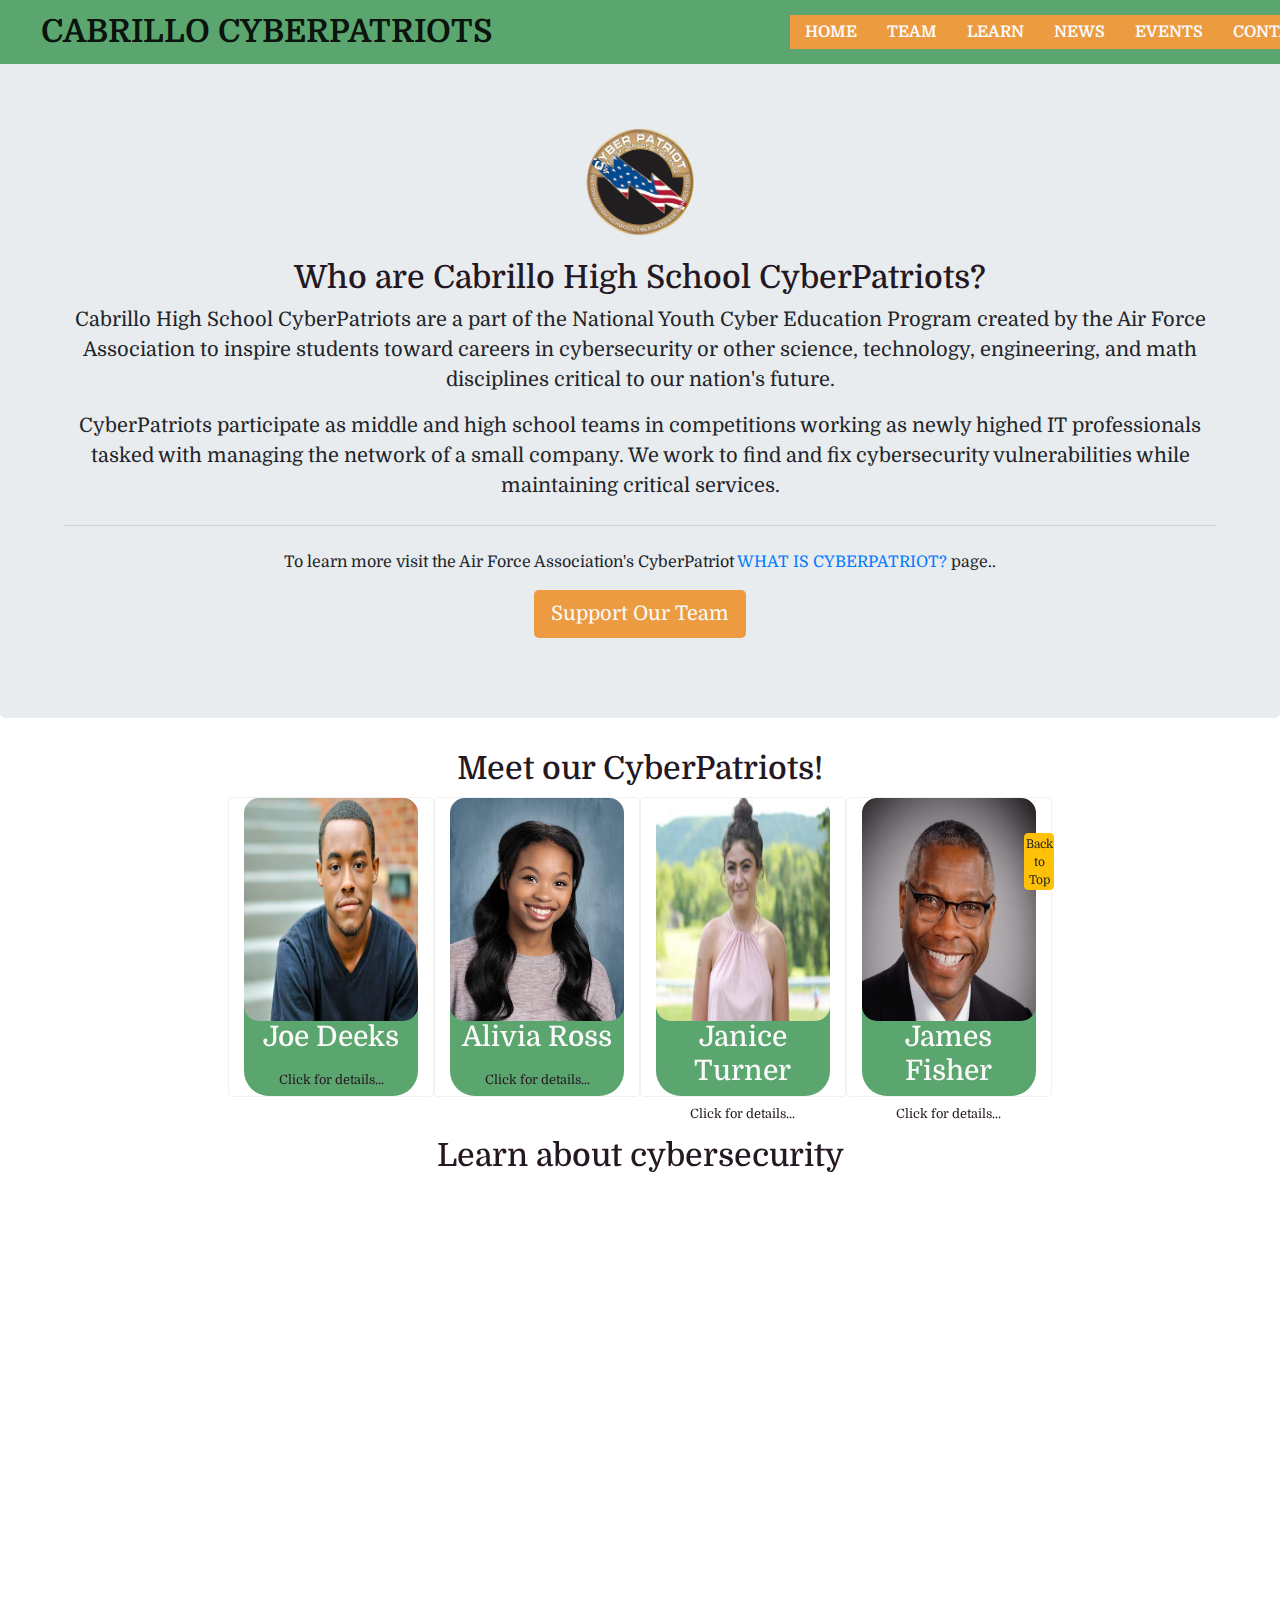
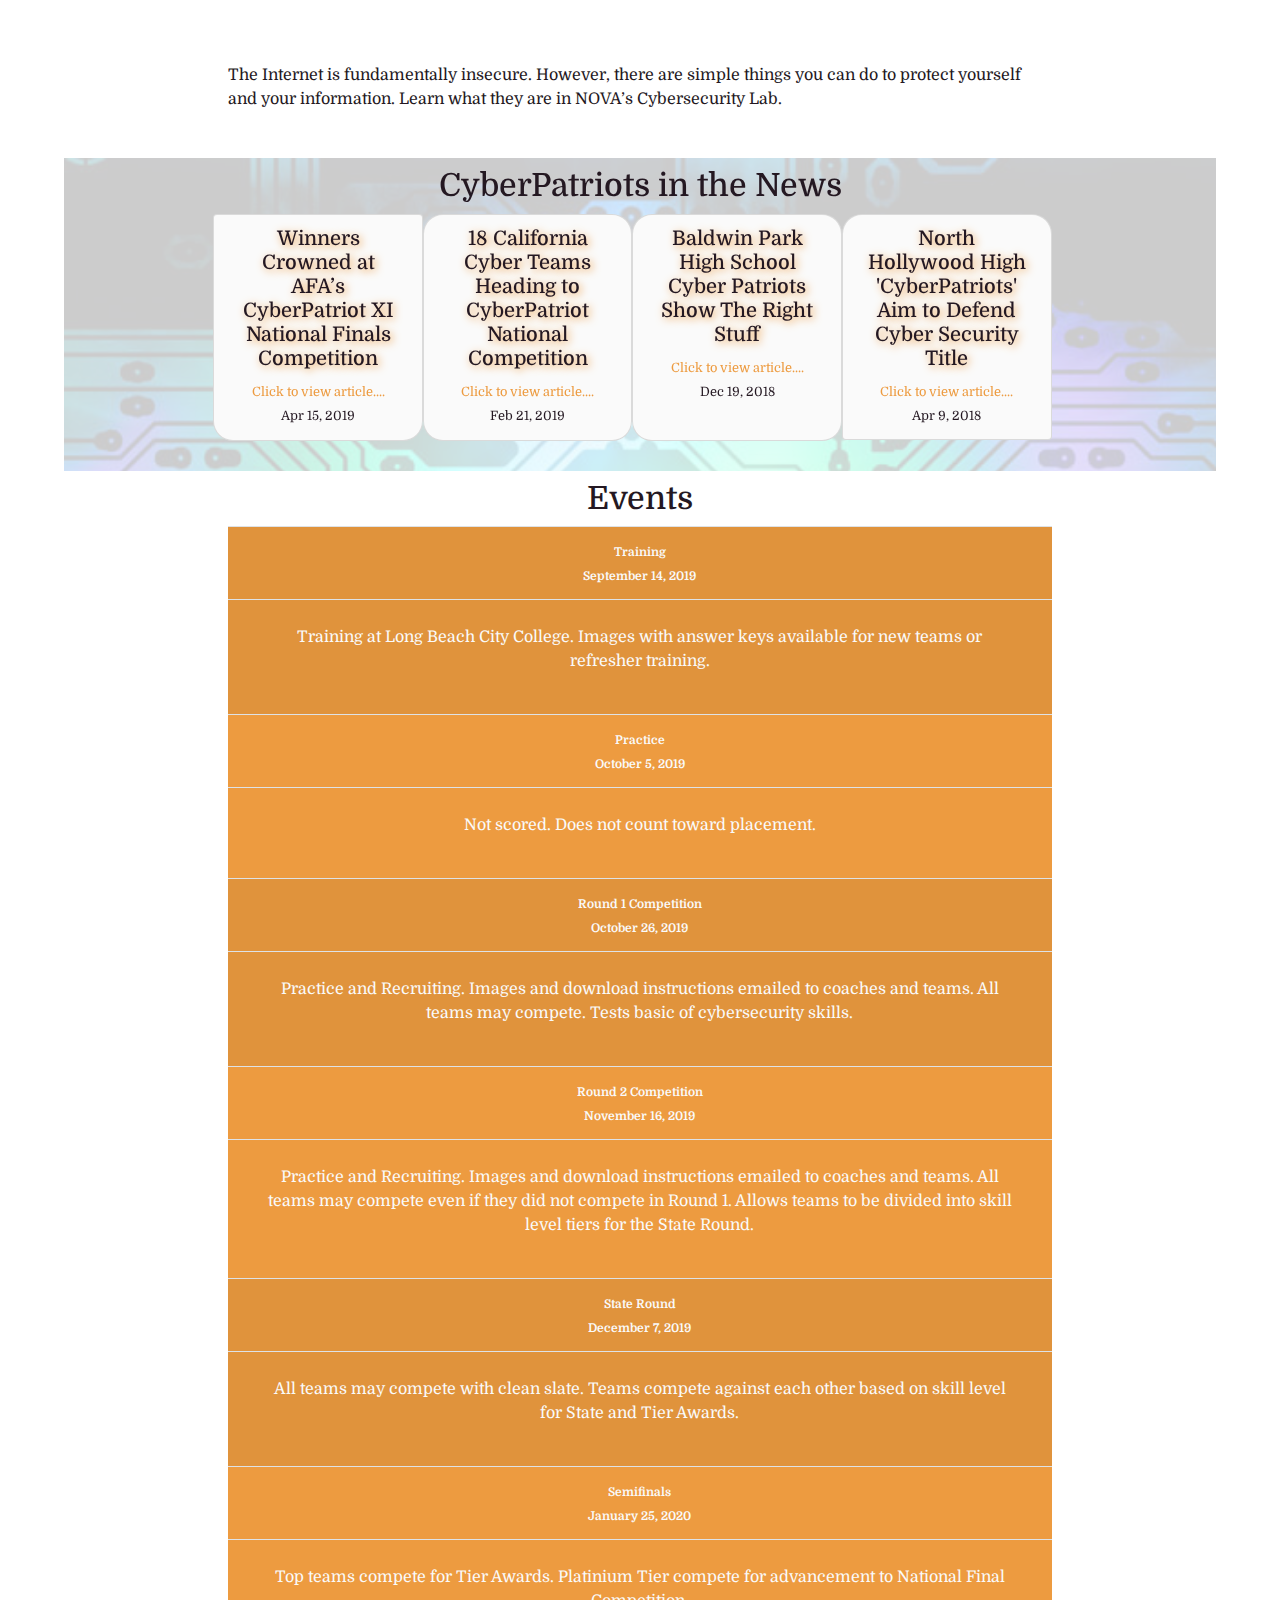
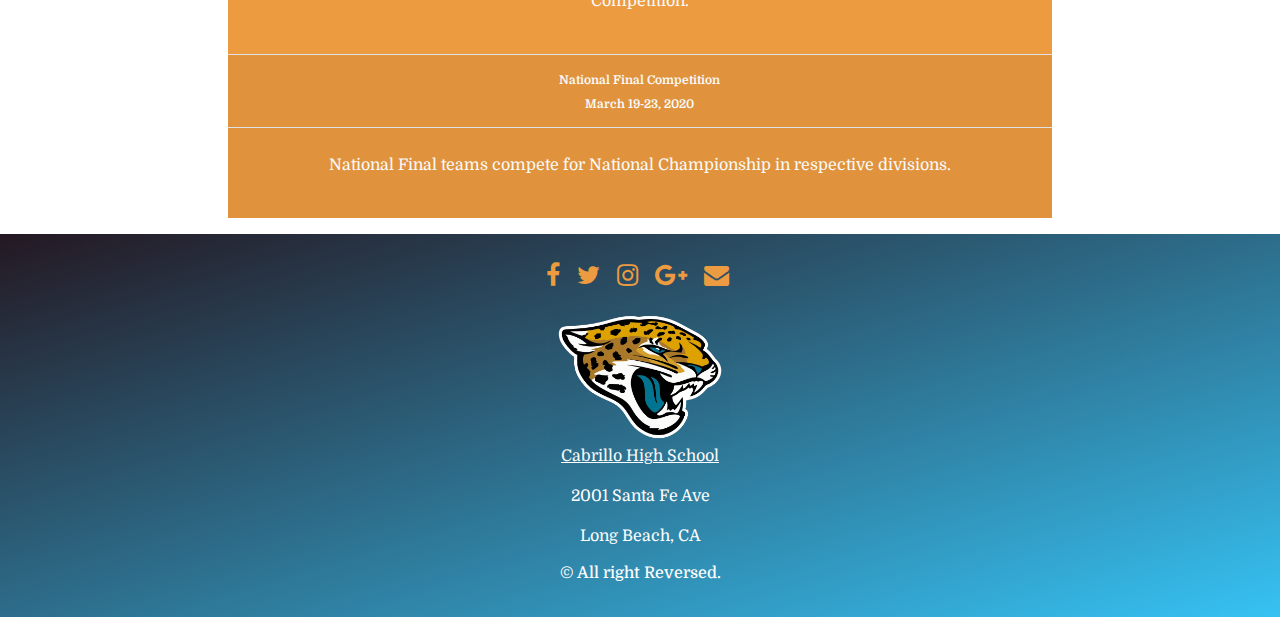
<file: index.html>
﻿<!DOCTYPE html>
<html lang="en" xmlns="http://www.w3.org/1999/xhtml">

<head>
    <meta charset="utf-8" />
    <meta name="viewport" content="width=device-width, initial-scale=1">
    <link rel="icon" type="image/ico" href="assets/images/favicon.ico" />
    <link rel="stylesheet" href="https://maxcdn.bootstrapcdn.com/bootstrap/4.3.1/css/bootstrap.min.css">
    <link rel="stylesheet" href="https://stackpath.bootstrapcdn.com/font-awesome/4.7.0/css/font-awesome.min.css">
    <link href="https://fonts.googleapis.com/css?family=Domine&display=swap" rel="stylesheet">
    <script src="https://ajax.googleapis.com/ajax/libs/jquery/3.4.1/jquery.min.js"></script>
    <script src="https://cdnjs.cloudflare.com/ajax/libs/popper.js/1.14.7/umd/popper.min.js"></script>
    <script src="https://maxcdn.bootstrapcdn.com/bootstrap/4.3.1/js/bootstrap.min.js"></script>
    <link rel="stylesheet" type="text/css" href="assets/css/style.css">
    <title>CyberPatriots | Cabrillo High School</title>
</head>

<body>
    <!-- Header with Title and Navbar -->
    <header>
        <div class="container">
            <nav class="navbar navbar-expand-lg navbar-light">
                <a class="navbar-brand organization-title" href="#">Cabrillo CyberPatriots</a>
                <a class="navbar-brand organization-short-title" href="#">CHS CyberPatriots</a>
                <button class="navbar-toggler" type="button" data-toggle="collapse" data-target="#navbarSupportedContent" aria-controls="navbarSupportedContent" aria-expanded="false" aria-label="Toggle navigation">
                    <span class="navbar-toggler-icon"></span>
                </button>
                <div class="collapse navbar-collapse" id="navbarSupportedContent">
                    <ul class="navbar-nav ml-lg-auto">
                        <li class="nav-item active">
                            <a class="nav-link" href="#">Home <span class="sr-only">(current)</span></a>
                        </li>
                        <li class="nav-item">
                            <a class="nav-item nav-link" href="#meet">Team</a>
                        </li>
                        <li class="nav-item">
                            <a class="nav-item nav-link" href="#learn">Learn</a>
                        </li>
                        <li class="nav-item">
                            <a class="nav-item nav-link" href="#news">News</a>
                        </li>
                        <li class="nav-item">
                            <a class="nav-item nav-link" href="#events">Events</a>
                        </li>
                        <li class="nav-item">
                            <a class="nav-item nav-link" href="#contact-modal" data-toggle="modal">Contact</a>
                        </li>
                    </ul>
                </div>
            </nav>
        </div>
    </header>

    <!-- Organization (CyberPatriots) Information -->
    <section id="top" class="container-fluid">
        <div class="jumbotron" id="#">
            <img class="logo-img" src="assets/images/CyberPatriot-logo.png" alt="cyberPatriot logo">
            <h2 class="display-5 display-sm-4">Who are Cabrillo High School CyberPatriots?</h2>
            <p class="lead">Cabrillo High School CyberPatriots are a part of the National Youth Cyber Education Program created by the Air Force Association to inspire students toward careers in cybersecurity or other science, technology, engineering, and math disciplines critical to our nation's future.</p>
            <p class="lead">CyberPatriots participate as middle and high school teams in competitions working as newly highed IT professionals tasked with managing the network of a small company. We work to find and fix cybersecurity vulnerabilities while maintaining critical services.</p>
            <hr class="my-4">
            <p>To learn more visit the Air Force Association's CyberPatriot <a href="https://www.uscyberpatriot.org/Pages/About/What-is-CyberPatriot.aspx">WHAT IS CYBERPATRIOT?</a> page..</p>
            <p class="lead">
                <a href="#contact-modal" class="btn btn-support btn-lg" data-toggle="modal" role="button">Support Our Team</a>
            </p>
        </div>
    </section>

    <!-- Meet Student Cards with flipping on hover -->
    <section id="meet" class="container-fluid">
        <div class="meet-cards mx-auto col-12 col-md-8">
            <h2 class="meet-title">Meet our CyberPatriots!</h2>
            <div class="row">
                <div class="flip-card card meet-student1-card col-12 col-md-6 col-xl-3">
                    <div class="flip-card-inner">
                        <div class="flip-card-front">
                            <img class="card-img" src="assets/images/student1.jpg" alt="Student 1">
                            <h3 class="card-title">Joe Deeks</h3>
                            <small class="meet-card-label">Click for details...</small>
                        </div>
                        <div class="flip-card-back">
                            <h4 class="card-title">Joe Deeks</h4>
                            <p class="card-text">Joe is a high school junior, also enrolled in Long Beach City College's Cisco Networking Academy.</p>
                        </div>
                    </div>
                </div>
                <div class="flip-card card meet-student2-card col-12 col-md-6 col-xl-3">
                    <div class="flip-card-inner">
                        <div class="flip-card-front">
                            <img class="card-img" src="assets/images/student2.jpg" alt="Student 2">
                            <h3 class="card-title">Alivia Ross</h3>
                            <small class="meet-card-label">Click for details...</small>
                        </div>
                        <div class="flip-card-back">
                            <h4 class="card-title">Alivia Ross</h4>
                            <p class="card-text">Alivia is a senior a Cabrillo looking to make an impact on the world as a mathematician.</p>
                        </div>
                    </div>
                </div>
                <div class="flip-card card meet-student1-card col-12 col-md-6 col-xl-3">
                    <div class="flip-card-inner">
                        <div class="flip-card-front">
                            <img class="card-img" src="assets/images/student4.jpg" alt="Student 3">
                            <h3 class="card-title">Janice Turner</h3>
                            <small class="meet-card-label">Click for details...</small>
                        </div>
                        <div class="flip-card-back">
                            <h4 class="card-title">Janice Turner</h4>
                            <p class="card-text">Janice is a sophomore undecided about her career tract.  Our goal is to help her explore a possibility or two.</p>
                        </div>
                    </div>
                </div>
                <div class="flip-card card meet-student1-card col-12 col-md-6 col-xl-3">
                    <div class="flip-card-inner">
                        <div class="flip-card-front">
                            <img class="card-img" src="assets/images/advisor1.jpg" alt="Advisor 1">
                            <h3 class="card-title">James Fisher</h3>
                            <small class="meet-card-label">Click for details...</small>
                        </div>
                        <div class="flip-card-back">
                            <h4 class="card-title">James Fisher</h4>
                            <p class="card-text">Mr Fisher has been working with the team 3 years and also teaches at Long Beach City College.</p>
                        </div>
                    </div>
                </div>
            </div>
        </div>
    </section>

    <!-- Learn Cybersecurity, video link and paragraph -->
    <section id="learn" class="container-fluid">
        <div class="row justify-content-center">
            <div class="col-12">
                <h2 class="learn-title">Learn about cybersecurity</h2>
            </div>
            <div class="video col-sm-12 col-md-8 embed-responsive embed-responsive-16by9">
                <iframe class="embed-responsive-item" src="https://www.youtube.com/embed/sdpxddDzXfE" allow="accelerometer; autoplay; encrypted-media; gyroscope; picture-in-picture" allowfullscreen></iframe>
            </div>
            <div class="learn-text col-sm-12 col-md-8">
                <p>The Internet is fundamentally insecure. However, there are simple things you can do to protect yourself and your information. Learn what they are in NOVA’s Cybersecurity Lab.</p>
            </div>
        </div>
    </section>

    <!-- News List Items; latest as of 09/2019 -->
    <section id="news" class="container-fluid">
        <div class="row justify-content-center">
            <div class="col-12">
                <h2 class="news-title">CyberPatriots in the News</h2>
            </div>
            <div class="news col-8 list-group">
                <a href="https://www.afa.org/publications-news/news/2019-04-15/cyberpatriot-xi-national-finals-competition" class="list-group-item list-group-item-action" target="_blank">
                    <h5>Winners Crowned at AFA’s CyberPatriot XI National Finals Competition</h5>
                    <small class="news-link">Click to view article....</small>
                    <br /> <small>Apr 15, 2019</small>
                </a>
                <a href="https://www.prnewswire.com/news-releases/18-california-cyber-teams-heading-to-cyberpatriot-national-competition-300799650.html" class="list-group-item list-group-item-action" target="_blank">
                    <h5>18 California Cyber Teams Heading to CyberPatriot National Competition</h5>
                    <small class="news-link">Click to view article....</small>
                    <br /> <small>Feb 21, 2019</small>
                </a>
                <a href="https://patch.com/california/baldwinpark/baldwin-park-high-school-cyber-patriots-show-right-stuff" class="list-group-item list-group-item-action" target="_blank">
                    <h5>Baldwin Park High School Cyber Patriots Show The Right Stuff</h5>
                    <small class="news-link">Click to view article....</small>
                    <br /> <small>Dec 19, 2018</small>
                </a>
                <a href="https://www.nbclosangeles.com/news/local/North-Hollywood-High-CyberPatriots-Cyber-Security-Champions-479179963.html" class="list-group-item list-group-item-action" target="_blank">
                    <h5>North Hollywood High 'CyberPatriots' Aim to Defend Cyber Security Title</h5>
                    <small class="news-link">Click to view article....</small>
                    <br /> <small>Apr 9, 2018</small>
                </a>
            </div>
        </div>
    </section>

    <!-- Events Table for 2019/2020 school year -->
    <section id="events" class="container-fluid">
        <div class="row justify-content-md-center">
            <div class="col-12">
                <h2 class="events-title">Events</h2>
            </div>
            <div class="events-table col-md-8">
                <table class="table table.responsive table-striped">
                    <tbody>
                        <tr>
                            <td>
                                <span class="badge badge-pill badge-event">Training</span>
                                <br /> <span class="badge badge-pill badge-event">September 14, 2019</span>
                            </td>
                            <td>
                                <div class="alert alert-event" role="alert">Training at Long Beach City College. Images with answer keys available for new teams or refresher training.</div>
                            </td>
                        </tr>
                        <tr>
                            <td>
                                <span class="badge badge-pill badge-event">Practice</span>
                                <br /> <span class="badge badge-pill badge-event">October 5, 2019</span>
                            </td>
                            <td>
                                <div class="alert alert-event" role="alert">Not scored. Does not count toward placement.</div>
                            </td>
                        </tr>
                        <tr>
                            <td>
                                <span class="badge badge-pill badge-event">Round 1 Competition</span>
                                <br /> <span class="badge badge-pill badge-event">October 26, 2019</span>
                            </td>
                            <td>
                                <div class="alert alert-event" role="alert">Practice and Recruiting. Images and download instructions emailed to coaches and teams. All teams may compete. Tests basic of cybersecurity skills.</div>
                            </td>
                        </tr>
                        <tr>
                            <td>
                                <span class="badge badge-pill badge-event">Round 2 Competition</span>
                                <br /> <span class="badge badge-pill badge-event">November 16, 2019</span>
                            </td>
                            <td>
                                <div class="alert alert-event" role="alert">Practice and Recruiting. Images and download instructions emailed to coaches and teams. All teams may compete even if they did not compete in Round 1. Allows teams to be divided into skill level tiers for the State Round.</div>
                            </td>
                        </tr>
                        <tr>
                            <td>
                                <span class="badge badge-pill badge-event">State Round</span>
                                <br /> <span class="badge badge-pill badge-event">December 7, 2019</span>
                            </td>
                            <td>
                                <div class="alert alert-event" role="alert">All teams may compete with clean slate. Teams compete against each other based on skill level for State and Tier Awards.</div>
                            </td>
                        </tr>
                        <tr>
                            <td>
                                <span class="badge badge-pill badge-event">Semifinals</span>
                                <br /> <span class="badge badge-pill badge-event">January 25, 2020</span>
                            </td>
                            <td>
                                <div class="alert alert-event" role="alert">Top teams compete for Tier Awards. Platinium Tier compete for advancement to National Final Competition.</div>
                            </td>
                        </tr>
                        <tr>
                            <td>
                                <span class="badge badge-pill badge-event">National Final Competition</span>
                                <br /> <span class="badge badge-pill badge-event">March 19-23, 2020</span>
                            </td>
                            <td>
                                <div class="alert alert-event" role="alert">National Final teams compete for National Championship in respective divisions.</div>
                            </td>
                        </tr>
                    </tbody>
                </table>
            </div>
        </div>
    </section>

    <!-- Footer with link to Cabrillo High School district site and social media account -->
    <footer id="footer">
        <div class="row">
            <div class="footer-social-icons col-12 text-sm-center text-md-right">
                <ul class="list-unstyled list-inline social text-center">
                    <li class="list-inline-item">
                        <a href="#"><i class="fa fa-facebook"></i></a>
                    </li>
                    <li class="list-inline-item">
                        <a href="#"><i class="fa fa-twitter"></i></a>
                    </li>
                    <li class="list-inline-item">
                        <a href="https://www.instagram.com/cabrillohs/"><i class="fa fa-instagram"></i></a>
                    </li>
                    <li class="list-inline-item">
                        <a href="#"><i class="fa fa-google-plus"></i></a>
                    </li>
                    <li class="list-inline-item">
                        <a href="#" target="_blank"><i class="fa fa-envelope"></i></a>
                    </li>
                </ul>
            </div>
            <div class="footer-school-info col-12 text-sm-center text-md-center text-white text-center">
                <img src="assets/images/cabrillo-ca-jaguars-logo.png" alt="jaguar logo">
                <p>
                    <u><a href="https://lbcabrillo.schoolloop.com/" target="_blank">Cabrillo High School</a></u>
                </p>
                <p>2001 Santa Fe Ave</p>
                <p>Long Beach, CA</p>
                <p class="h6">&copy; All right Reversed.</p>
            </div>
        </div>
    </footer>

    <!-- Contact Modal Form -->
    <div class="modal fade" id="contact-modal" tabindex="-1" role="dialog" aria-labelledby="modal-title" aria-hidden="true">
        <div class="modal-dialog" role="document">
            <div class="modal-content">
                <div class="modal-header">
                    <div class="modal-body">
                        <form>
                            <h5 id="modal-title" class="modal-title">Contact Cabrillo CyberPatriots</h5>
                            <div class="form-group">
                                <input type="text" class="form-control" id="name" size="50" placeholder="Please enter your full name." required>
                            </div>
                            <div class="form-group">
                                <input type="email" class="form-control" id="email" size="50" placeholder="Please enter your email. We'll never share it!" required>
                            </div>
                            <div class="form-group">
                                <input type="tel" class="form-control" id="phone" size="50" placeholder="Please share your phone number (optional)." pattern="[0-9] {3}-[0-9]{3}-[0-9]{4}">
                            </div>
                            <div class="form-group">
                                <p>Preferred contact method:</p>
                                <div>
                                    <input type="radio" id="emailcontact" name="contactmethod" checked>
                                    <label for="email">Email</label>
                                </div>
                                <div>
                                    <input type="radio" id="phonecontact" name="contactmethod">
                                    <label for="phone">Phone</label>
                                </div>
                            </div>
                            <div class="form-group">
                                <label for="reason">Select reason for contact:</label>
                                <select class="form-control" id="reason">
                                    <option>Membership information</option>
                                    <option>Learn about cybersecurity</option>
                                    <option>Share your knowledge</option>
                                    <option>Offer community support</option>
                                    <option>Compliments and complaints</option>
                                </select>
                            </div>
                            <div class="form-group">
                                <textarea class="form-control" id="contact" rows="3" placeholder="Please share your comments!" required></textarea>
                            </div>
                            <button type="submit" class="btn btn-submit-contact">Submit</button>
                            <button type="button" class="btn btn-close-contact" data-dismiss="modal">Close</button>
                        </form>
                    </div>
                </div>
            </div>
        </div>
    </div>

    <!-- Back to Top button -->
    <a id="btn-top" href="#top" class="btn btn-top btn-warning btn-lg" role="button">Back to Top</a>

</body>

</html>
</file>
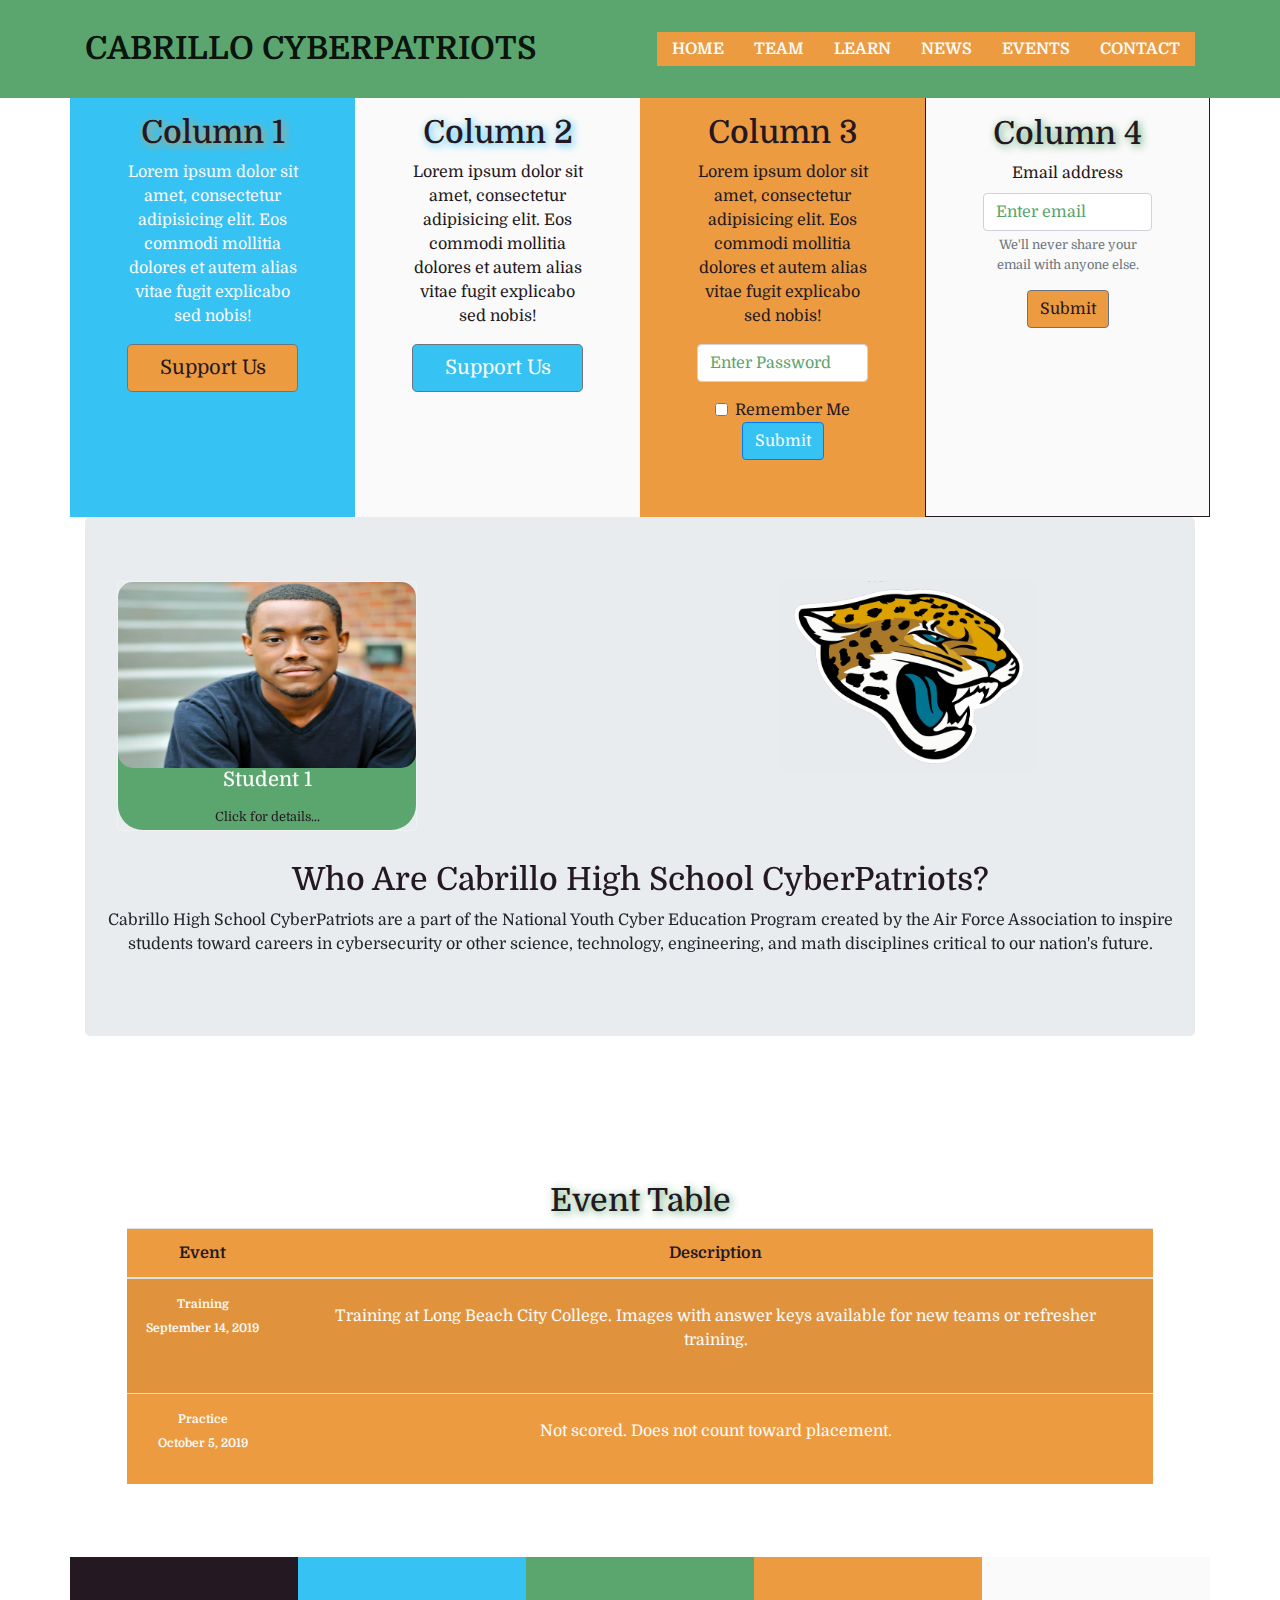
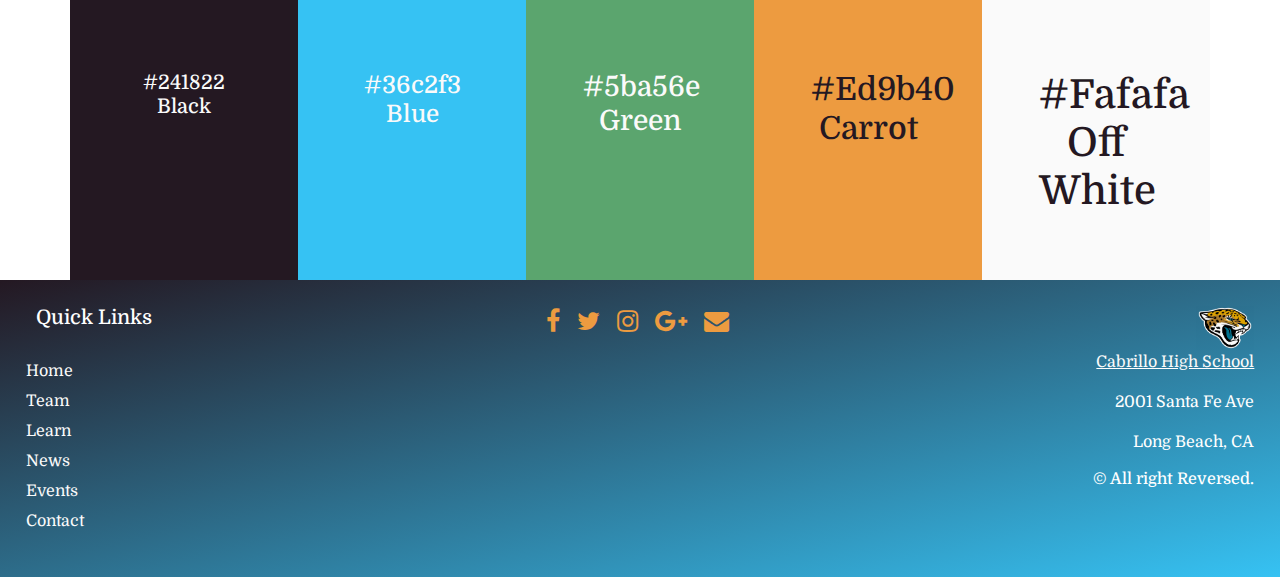
<file: assets/documentation/colorScheme.html>
﻿<!DOCTYPE html>

<html lang="en" xmlns="http://www.w3.org/1999/xhtml">
<head>
    <meta charset="utf-8" />
    <meta name="viewport" content="width=device-width, initial-scale=1, shrink-to-fit=no">
    <link rel="stylesheet" href="https://maxcdn.bootstrapcdn.com/bootstrap/4.0.0/css/bootstrap.min.css" integrity="sha384-Gn5384xqQ1aoWXA+058RXPxPg6fy4IWvTNh0E263XmFcJlSAwiGgFAW/dAiS6JXm" crossorigin="anonymous">
    <link rel="stylesheet" href="https://stackpath.bootstrapcdn.com/font-awesome/4.7.0/css/font-awesome.min.css">
    <link href="https://fonts.googleapis.com/css?family=Domine&display=swap" rel="stylesheet">
    <link rel="stylesheet" type="text/css" href="../css/scheme-style.css">
    <title>Color Scheme</title>
</head>

<body>
    <header>
        <div class="container">
            <nav class="navbar navbar-expand-lg navbar-light">
                <a class="navbar-brand organization-title" href="#">Cabrillo CyberPatriots</a>
                <button class="navbar-toggler" type="button" data-toggle="collapse" data-target="#navbarSupportedContent" aria-controls="navbarSupportedContent" aria-expanded="false" aria-label="Toggle navigation">
                    <span class="navbar-toggler-icon"></span>
                </button>

                <div class="collapse navbar-collapse" id="navbarSupportedContent">
                    <ul class="navbar-nav ml-lg-auto">
                        <li class="nav-item active">
                            <a class="nav-link" href="#">Home <span class="sr-only">(current)</span></a>
                        </li>
                        <li class="nav-item">
                            <a class="nav-link" href="#">Team</a>
                        </li>
                        <li class="nav-item">
                            <a class="nav-link" href="#">Learn</a>
                        </li>
                        <li class="nav-item">
                            <a class="nav-link" href="#">News</a>
                        </li>
                        <li class="nav-item">
                            <a class="nav-link" href="#">Events</a>
                        </li>
                        <li class="nav-item">
                            <a class="nav-link" href="#">Contact</a>
                        </li>
                    </ul>
                </div>
            </nav>
        </div>
    </header>

    <section class="banner">
        <div class="container">
            <div class="row">
                <div class="column column1">
                    <h2 class="column1-text">Column 1</h2>
                    <p>Lorem ipsum dolor sit amet, consectetur adipisicing elit. Eos commodi mollitia dolores et autem alias vitae fugit explicabo sed nobis!</p>
                    <button type="button" class="btn btn-secondary btn-lg btn-block">Support Us</button>
                </div>
                <div class="column column2">
                    <h2 class="column2-text">Column 2</h2>
                    <p>Lorem ipsum dolor sit amet, consectetur adipisicing elit. Eos commodi mollitia dolores et autem alias vitae fugit explicabo sed nobis!</p>
                    <button type="button" class="btn btn-secondary btn-lg btn-block">Support Us</button>
                </div>
                <div class="column column3">
                    <h2 class="column3-text">Column 3</h2>
                    <p>Lorem ipsum dolor sit amet, consectetur adipisicing elit. Eos commodi mollitia dolores et autem alias vitae fugit explicabo sed nobis!</p>
                    <form>
                        <div class="form-group">
                            <input type="password" class="form-control" id="exampleInputPassword1" placeholder="Enter Password">
                        </div>
                        <div class="form-check">
                            <input type="checkbox" class="form-check-input" id="exampleCheck1">
                            <label class="form-check-label" for="exampleCheck1">Remember Me</label>
                        </div>
                        <button type="submit" class="btn btn-primary">Submit</button>
                    </form>
                </div>
                <div class="column column4">
                    <h2 class="column4-text">Column 4</h2>
                    <form>
                        <div class="form-group">
                            <label for="exampleInputEmail1">Email address</label>
                            <input type="email" class="form-control" id="exampleInputEmail1" aria-describedby="emailHelp" placeholder="Enter email">
                            <small id="emailHelp" class="form-text text-muted">We'll never share your email with anyone else.</small>
                        </div>
                        <button type="submit" class="btn btn-secondary">Submit</button>
                    </form>
                </div>
            </div>
            <div class="jumbotron container">
                <div class="row">
                    <div class="col">
                        <div class="flip-card card meet-student1-card">
                            <div class="flip-card-inner">
                                <div class="flip-card-front">
                                    <img class="card-img" src="../images/student1.jpg" alt="Student 1">
                                    <h5 class="card-title">Student 1</h5>
                                    <small class="meet-card-label">Click for details...</small>
                                </div>
                                <div class="flip-card-back">
                                    <h5 class="card-title">Student 1</h5>
                                    <p class="card-text">Student 1 is a high school junior, also enrolled in Long Beach City College's Cisco Networking Academy. </p>
                                </div>
                            </div>
                        </div>
                    </div>
                    <div class="col">
                        <img src="../images/cabrillo-ca-jaguars-logo.png" style="width: 50%;">
                    </div>
                    <div class="row">
                        <div class="col-12" style="padding-top: 30px;">
                            <h2>Who are Cabrillo High School CyberPatriots?</h2>
                            <p>
                                Cabrillo High School CyberPatriots are a part of the National Youth Cyber Education Program created by the Air Force Association to inspire students toward careers in cybersecurity or other science, technology, engineering, and math disciplines critical
                                to our nation's future.
                            </p>
                        </div>
                    </div>
                </div>
            </div>
            <div class="row">
                <div class="column col-12">
                    <h2 class="table-title">Event Table</h2>
                    <table class="table table-striped">
                        <thead>
                            <tr>
                                <th scope="col">Event</th>
                                <th scope="col">Description</th>
                            </tr>
                        </thead>
                        <tbody>
                            <tr>
                                <td>
                                    <span class="badge badge-pill badge-event">Training</span><br />
                                    <span class="badge badge-pill badge-event">September 14, 2019</span>
                                </td>
                                <td>
                                    <div class="alert alert-event" role="alert">
                                        Training at Long Beach City College. Images with answer keys available for new teams or refresher training.
                                    </div>
                                </td>
                            </tr>
                            <tr>
                                <td>
                                    <span class="badge badge-pill badge-event">Practice</span><br />
                                    <span class="badge badge-pill badge-event">October 5, 2019</span>
                                </td>
                                <td>
                                    <div class="alert alert-event" role="alert">
                                        Not scored.  Does not count toward placement.
                                    </div>
                                </td>
                            </tr>
                        </tbody>
                    </table>
                </div>
            </div>
            <div class="row color-scheme">
                <div class="column" style="background-color:#241822; color: #fafafa;"><h5>#241822 black</h5></div>
                <div class="column" style="background-color:#36c2f3; color: #fafafa;"><h4>#36c2f3 blue</h4></div>
                <div class="column" style="background-color:#5ba56e; color: #fafafa;"><h3>#5ba56e green</h3></div>
                <div class="column" style="background-color:#ed9b40; color: #241822;"><h2>#ed9b40 carrot</h2></div>
                <div class="column" style="background-color:#fafafa; color: #241822;"><h1>#fafafa off white</h1></div>
            </div>
        </div>
</section>

    <footer id="footer">
        <div class="row">
            <div class="footer-links col-12 text-center col-md-4 text-md-left">
                <h5>Quick links</h5>
                <ul class="list-unstyled quick-links">
                    <li><a href="#">Home</a></li>
                    <li><a href="#meet">Team</a></li>
                    <li><a href="#learn">Learn</a></li>
                    <li><a href="#news">News</a></li>
                    <li><a href="#events">Events</a></li>
                    <li><a href="#contact-modal" data-toggle="modal">Contact</a></li>
                </ul>
            </div>
            <div class="footer-social-icons col-12 text-sm-center col-md-4 text-md-right">
                <ul class="list-unstyled list-inline social text-center">
                    <li class="list-inline-item"><a href="#"><i class="fa fa-facebook"></i></a></li>
                    <li class="list-inline-item"><a href="#"><i class="fa fa-twitter"></i></a></li>
                    <li class="list-inline-item"><a href="#"><i class="fa fa-instagram"></i></a></li>
                    <li class="list-inline-item"><a href="#"><i class="fa fa-google-plus"></i></a></li>
                    <li class="list-inline-item"><a href="#" target="_blank"><i class="fa fa-envelope"></i></a></li>
                </ul>
            </div>
            <div class="footer-school-info col-12 text-sm-center col-md-4 text-md-right text-white text-center">
                <img src="../images/cabrillo-ca-jaguars-logo.png">
                <p><u><a href="https://lbcabrillo.schoolloop.com/" target="_blank">Cabrillo High School</a></u></p>
                <p>2001 Santa Fe Ave</p>
                <p>Long Beach, CA</p>
                <p class="h6">
                    &copy All right Reversed.
                </p>
            </div>
        </div>
    </footer>

    <script src="https://code.jquery.com/jquery-3.2.1.slim.min.js" integrity="sha384-KJ3o2DKtIkvYIK3UENzmM7KCkRr/rE9/Qpg6aAZGJwFDMVNA/GpGFF93hXpG5KkN" crossorigin="anonymous"></script>
    <script src="https://cdnjs.cloudflare.com/ajax/libs/popper.js/1.12.9/umd/popper.min.js" integrity="sha384-ApNbgh9B+Y1QKtv3Rn7W3mgPxhU9K/ScQsAP7hUibX39j7fakFPskvXusvfa0b4Q" crossorigin="anonymous"></script>
    <script src="https://maxcdn.bootstrapcdn.com/bootstrap/4.0.0/js/bootstrap.min.js" integrity="sha384-JZR6Spejh4U02d8jOt6vLEHfe/JQGiRRSQQxSfFWpi1MquVdAyjUar5+76PVCmYl" crossorigin="anonymous"></script>
</body>
</html>
</file>
<file: assets/css/style.css>
﻿/*---to prevent page overflows*/

.row,
.container,
.container-fluid {
    padding: 0;
    margin: 0;
}

.container,
.container-fluid {
    display: -webkit-box;
    display: -ms-flexbox;
    display: flex;
    -webkit-box-pack: center;
    -moz-box-pack: center;
    -ms-flex-pack: center;
    justify-content: center;
}

html {
    scroll-behavior: smooth;
}


/*-------------------Colors*/

header {
    background-color: #5ba56e;
}

.navbar-brand {
    color: #5ba56e;
}

.nav-link {
    background-color: #ed9b40;
}

.navbar-light .navbar-nav .nav-item .nav-link:hover {
    background-color: #ed9b40;
    color: #241822;
}

.navbar-light .navbar-nav .nav-item .nav-link {
    color: #fafafa;
}

.btn-support {
    background-color: #ed9b40;
    color: #fafafa;
}

.btn-support:hover {
    border-color: #ed9b40;
    background-color: #fafafa;
    color: #ed9b40;
}

.learn-title {
    color: #241822;
}

.learn-text {
    color: #241822;
}

.events-title {
    color: #241822;
}

.news-title {
    color: #241822;
}

.list-group a {
    text-align: center;
}

.list-group-item {
background-color: #fafafa;
text-shadow: 2px 2px 8px #ED9B40;
color: #241822;
}

.list-group-item:hover {
    background-color: #36c2f3;
    color: #fafafa;
}

.list-group-item small {
    color: #241822;
    text-shadow: none;
}

.list-group-item .news-link {
    color: #ed9b40;
}

.meet-title {
    color: #241822;
}

.meet-card-label {
    color: #241822;
}

.modal-title {
    color: #241822;
}


/* The flip card container - set the width and height to whatever you want. We have added the border property to demonstrate that the flip itself goes out of the box on hover (remove perspective if you don't want the 3D effect */

.flip-card {
    background-color: transparent;
    border: 1px solid #f1f1f1;
}


/* Style the front side (fallback if image is missing) */

.flip-card-front {
    background-color: #5ba56e;
    color: #fafafa;
}


/* Style the back side */

.flip-card-back {
    background-color: #36c2f3;
    color: #fafafa;
}

.flip-card-back > .card-title {
    color: #241822;
}

.modal .btn-submit-contact {
    background-color: #ED9B40;
    color: #241822;
}

.modal .btn-submit-contact:hover {
    background-color: #ED9B40;
    color: #fafafa;
}

.modal .btn-close-contact {
    background-color: #ED9B40;
    color: #fafafa;
}

.jumbotron h2 {
    color: #241822;
}

.table {
    background-color: #ed9b40;
    color: #fafafa;
}

.table th {
    color: #241822;
}

.table-title {
    text-shadow: 2px 2px 8px #5ba56e;
    color: #36c2f3;
}

.modal-content {
    background: #fafafa;
}


/*On Hover Color Change*/

.btn-top:hover {
    background-color: #7dbbf1;
}

#footer {
    background-image: -o-linear-gradient(top left, #241822, #36c2f3);
    background-image: -webkit-gradient(linear, left top, right bottom, from(#241822), to(#36c2f3));
    background-image: linear-gradient(to bottom right, #241822, #36c2f3);
}

#footer h5 {
color: #ffffff;
}

#footer a {
color: #fafafa;
background-color: transparent;
}

#footer ul.social li a {
color: #fafafa;
}

#footer ul.social li a:hover {
    color: #eeeeee;
}

#footer i {
    color: #ed9b40;
}


/*-------------------Fonts*/

body {
    font-family: 'Domine', serif;
}


/*-------------------Header*/

header {
    position: absolute;
    z-index: 10;
    width: 100%;
}

#top {
    margin: auto;
}

.navbar {
    -webkit-box-pack: center;
    -ms-flex-pack: center;
    -moz-box-pack: center;
    justify-content: center;
}

.navbar-brand {
    font-weight: 800;
    text-transform: uppercase;
    font-size: 2em;
}

.navbar-toggler {
    width: 100%;
    float: none;
    margin-right: 0;
}

.nav-item {
    font-weight: 800;
    text-transform: uppercase;
    text-align: center;
}

.navbar-light .navbar-nav .nav-item .nav-link {
    padding: 2%;
}

.organization-title {
    display: none;
}


/*-------------------Section*/

.column {
    float: left;
    width: 25%;
    padding: 10px;
}

.row:after {
    content: "";
    display: table;
    clear: both;
}


/*-------------------Jumbotron*/

.jumbotron {
    text-align: center;
    padding: 45% 5% 5% 5%;
}

.logo-img {
    width: 40%;
    padding-bottom: 2%;
}


/*-------------------Meet Cards*/

.meet-title {
    text-align: center;
}

.card-img {
    width: 100%;
    min-height: 80%;
    max-height: 80%;
    border-radius: 15px;
}


/* The flip card container - set the width and height to whatever you want. We have added the border property to demonstrate that the flip itself goes out of the box on hover (remove perspective if you don't want the 3D effect */

.flip-card {
    width: 300px;
    height: 450px;
    -webkit-perspective: 1000px;
    perspective: 1000px;
}


/* This container is needed to position the front and back side */

.flip-card-inner {
    position: relative;
    width: 100%;
    height: 100%;
    text-align: center;
    -webkit-transition: -webkit-transform 0.8s;
    -moz-transition: -webkit-transform 0.8s;
    transition: -webkit-transform 0.8s;
    -o-transition: transform 0.8s;
    transition: transform 0.8s;
    transition: -webkit-transform 0.8s;
    -webkit-transform-style: preserve-3d;
    transform-style: preserve-3d;
}


/* Do an horizontal flip when you move the mouse over the flip box container */

.flip-card:hover .flip-card-inner {
    -webkit-transform: rotateY(180deg);
    transform: rotateY(180deg);
    -moz-transform: rotateY(180deg);
    -ms-transform: rotateY(180deg);
    -o-transform: rotateY(180deg);
}


/* Position the front and back side */

.flip-card-front,
.flip-card-back {
    position: absolute;
    width: 100%;
    height: 100%;
    border-radius: 25px;
    -webkit-backface-visibility: hidden;
    backface-visibility: hidden;
}


/* Flip the back side */

.flip-card-back {
    -webkit-transform: rotateY(180deg);
    transform: rotateY(180deg);
}

.flip-card-back .card-title {
    margin-top: 1.50rem;
}


/*-------------------Learn*/

.learn-title {
    text-align: center;
    padding-top: 40px;
}

.learn-text {
    vertical-align: central;
}

#news {
    position: relative;
    z-index: 1;
}

#news::after {
    content: "";
    background: url("../images/circuit-safari-wallpaper.jpg");
    background-size: cover;
    position: absolute;
    top: 2%;
    left: 5%;
    height: 100%;
    width: 90%;
    display: block;
    opacity: 0.2;
    z-index: -1;
}


/*-------------------News*/

.news-title {
    text-align: center;
    padding-top: 40px;
}


/*-------------------Events*/

.events-title {
    text-align: center;
    padding-top: 40px;
}

.events-table {
    -webkit-box-pack: center;
    -moz-box-pack: center;
    -ms-flex-pack: center;
    justify-content: center;
}

.table {
    width: 100%;
}

.table > tbody > tr td {
    display: inline-block;
    width: 100%;
    text-align: center;
}


/*-------------------Modal*/

.modal-title {
    text-align: center;
}

.modal-content {
    position: relative;
    z-index: 1;
}

.modal-content::after {
    content: "";
    background: url("../images/brain-circuit-wallpaper.jpg");
    background-size: cover;
    position: absolute;
    top: 0;
    left: 0;
    height: 100%;
    width: 100%;
    display: block;
    opacity: 0.2;
    z-index: -1;
}


/*-------------------Back to Top Button*/

.btn-top {
    position: fixed;
    bottom: 10px;
    float: right;
    right: 18.5%;
    left: 80%;
    max-width: 30px;
    width: 100%;
    font-size: 12px;
    padding: .5px;
    border-radius: 4px;
}


/*-------------------Footer*/
/*-----------Footer Using https://bootsnipp.com/snippets/rlXdE*/

#footer a {
    text-decoration: none !important;
}

#footer h5 {
    padding-left: 10px;
    padding-bottom: 6px;
    margin-bottom: 20px;
}

#footer ul.social li {
    padding: 3px 0;
}

#footer ul.social li a i {
    margin-right: 5px;
    font-size: 25px;
    -webkit-transition: .5s all ease;
    -moz-transition: .5s all ease;
    -o-transition: .5s all ease;
    transition: .5s all ease;
}

#footer ul.social li:hover a i {
    font-size: 30px;
    margin-top: -10px;
}

#footer .row {
    padding: 2%;
}

.footer-school-info img {
    width: 25%;
}


/*https://youtu.be/HAUB4CRfOr0*/


/*-------------------Media Queries*/
/*--------medium devices---------*/
/*--------changes based on viewport include column padding, 
    control of display of organization title,
    padding on jumbotron,
    size of cyberpatriot logo,
    width of student card images,
    spacing with news badges,
    width of logo image in footer,
    visibility of close button on modal
*/

@media (min-width: 768px) {
    .column {
        padding: 15% 5% 5% 5%;
    }

    .organization-title {
        display: contents;
    }

    .organization-short-title {
        display: none;
    }

    .jumbotron {
        padding: 20% 5% 5% 5%;
    }

    .logo-img {
        width: 30%;
    }

    .card-img {
        max-height: 75%;
        min-height: 75%;
    }

    .flip-card {
        height: 300px;
    }

    #news::after {
        top: 5%;
        left: 5%;
        height: 100%;
        width: 90%;
    }
    
    .footer-school-info img {
        width: 15%;
    }

    .modal .btn-close-contact {
        visibility: hidden;
    }
}


/*--------large devices---------*/
/*--------changes based on viewport include column padding, 
    control of display of organization title,
    change in navigation bar size,
    padding on jumbotron,
    size of cyberpatriot logo,
    width of student card images,
    spacing and display of news list items,
    width of logo image in footer,
    visibility of close button on modal
*/
@media (min-width: 992px) {
    .column {
        padding: 10% 5% 5% 5%;
    }

    .navbar {
        margin-left: 10%;
    }

    .navbar-light .navbar-nav .nav-item .nav-link {
        padding: 5px 15px;
    }

    .jumbotron {
        padding: 15% 5% 5% 5%;
    }

    .logo-img {
        width: 20%;
    }

    .list-group {
        -webkit-box-orient: horizontal;
        -moz-box-orient: horizontal;
        -webkit-box-direction: normal;
        -moz-box-direction: normal;
        -ms-flex-direction: row;
        flex-direction: row;
    }

    .list-group a {
        border-radius: 20px;
    }

    #news::after {
        top: 10%;
        left: 5%;
        height: 100%;
        width: 90%;
    }
}


/*--------x-large devices---------*/
/*--------changes based on viewport include column padding, 
    control of display of organization title,
    change in navigation bar size,
    padding on jumbotron,
    size of cyberpatriot logo,
    width of student card images,
    spacing and display of news list items,
    width of logo image in footer,
    visibility of close button on modal
*/
@media (min-width: 1200px) {
    .navbar {
        margin-left: 20%;
    }

    .navbar-collapse {
        padding-left: 30%;
    }

    .jumbotron {
        padding: 10% 5% 5% 5%;
    }

    .logo-img {
        width: 10%;
    }
}
</file>
<file: assets/css/scheme-style.css>
﻿/*-------------------Colors*/
header {
    background-color: #5ba56e;
}

.navbar-brand {
    color: #5ba56e;
}

.nav-link {
    background-color: #ed9b40;
}

.navbar-light .navbar-nav .nav-item .nav-link:hover {
    background-color: #5ba56e;
    color: #241822;
}

.navbar-light .navbar-nav .nav-item .nav-link {
    color: #fafafa;
}

.column h2 {
    color: #241822;
}

.meet-card-label {
    color: #241822;
}

/* The flip card container - set the width and height to whatever you want. We have added the border property to demonstrate that the flip itself goes out of the box on hover (remove perspective if you don't want the 3D effect */
.flip-card {
    background-color: transparent;
    border: 1px solid #f1f1f1;
}

/* Style the front side (fallback if image is missing) */
.flip-card-front {
    background-color: #5ba56e;
    color: #fafafa;
}

/* Style the back side */
.flip-card-back {
    background-color: #36c2f3;
    color: #fafafa;
}

.flip-card-back > .card-title {
    color: #241822;
}

#footer {
    background-image: -webkit-gradient(linear, left top, right bottom, from(#241822), to(#36c2f3));
    background-image: -o-linear-gradient(top left, #241822, #36c2f3);
    background-image: linear-gradient(to bottom right, #241822, #36c2f3);
}

#footer h5 {
    color: #ffffff;
}

#footer a {
    color: #fafafa;
    background-color: transparent;
}

#footer ul.social li a, #footer ul.quick-links li a {
    color: #fafafa;
}

#footer ul.social li a:hover {
    color: #eeeeee;
}

#footer i {
    color: #ed9b40;
}

/*-------------------Fonts*/
body {
    font-family: 'Domine', serif;
}

/*-------------------Header*/
header {
    position: absolute;
    z-index: 10;
    width: 100%;
}

.navbar {
    padding: 20px 0;
}

.navbar-brand {
    font-weight: 800;
    text-transform: uppercase;
    font-size: 2em;
}

.nav-item {
    font-weight: 800;
    text-transform: uppercase;
}

.navbar-light .navbar-nav .nav-item .nav-link {
    padding: 5px 15px;
}

/*-------------------Section*/
.column {
    float: left;
    width: 25%;
    padding: 10px;
}

.row:after {
    content: "";
    display: table;
    clear: both;
}

.column1 {
    background-color: #36c2f3;
    color: #fafafa;
}

.column1-text {
    text-shadow: 2px 2px 8px #ED9B40;
    color: #36c2f3;
}

.column1 .btn {
    background-color: #ED9B40;
    color: #241822;
}

.column1 .btn:hover {
    background-color: #ED9B40;
    color: #fafafa;
}

.column2 {
    background-color: #fafafa;
    color: #241822;
}

.column2-text {
    text-shadow: 2px 2px 8px #36c2f3;
    color: #36c2f3;
}

.column2 .btn {
    background-color: #36c2f3;
    color: #fafafa;
}

.column2 .btn:hover {
    background-color: #36c2f3;
    color: #241822;
}

.column3 {
    background-color: #ED9B40;
    color: #241822;
}

.column3 .btn {
    background-color: #36c2f3;
    color: #fafafa;
}

.column3 .btn:hover {
    background-color: #36c2f3;
    color: #241822;
}

.column4 {
    background-color: #fafafa;
    color: #241822;
    border: 1px solid #241822;
}

.column4 .btn {
    background-color: #ED9B40;
    color: #241822;
}

.column4 .btn:hover {
    background-color: #ED9B40;
    color: #fafafa;
}

.column4-text {
    text-shadow: 2px 2px 8px #5ba56e;
    color: #36c2f3;
}

.column ::placeholder {
    color:#5ba56e;
}

.jumbotron h2 {
    color: #241822;
}

/*-------------------Meet Cards*/
.meet-title {
    text-align: center;
}

.card-img {
    width: 100%;
    max-height: 75%;
    border-radius: 15px;
}

/* The flip card container - set the width and height to whatever you want. We have added the border property to demonstrate that the flip itself goes out of the box on hover (remove perspective if you don't want the 3D effect */
.flip-card {
    width: 300px;
    height: 250px;
    -webkit-perspective: 1000px;
    perspective: 1000px;
}

/* This container is needed to position the front and back side */
.flip-card-inner {
    position: relative;
    width: 100%;
    height: 100%;
    text-align: center;
    -webkit-transition: -webkit-transform 0.8s;
    transition: -webkit-transform 0.8s;
    -o-transition: transform 0.8s;
    transition: transform 0.8s;
    transition: transform 0.8s, -webkit-transform 0.8s;
    -webkit-transform-style: preserve-3d;
    transform-style: preserve-3d;
}

/* Do an horizontal flip when you move the mouse over the flip box container */
.flip-card:hover .flip-card-inner {
    -webkit-transform: rotateY(180deg);
    transform: rotateY(180deg);
}

/* Position the front and back side */
.flip-card-front, .flip-card-back {
    position: absolute;
    width: 100%;
    height: 100%;
    border-radius: 25px;
    -webkit-backface-visibility: hidden;
    backface-visibility: hidden;
}

/* Flip the back side */
.flip-card-back {
    -webkit-transform: rotateY(180deg);
    transform: rotateY(180deg);
}

.jumbotron {
    text-align: center;
}

.table {
    background-color: #ed9b40;
    color: #fafafa;
}

.table th {
    color: #241822;
}

.table-title {
    text-shadow: 2px 2px 8px #5ba56e;
    color: #36c2f3;
}

.color-scheme h1,h2,h3,h4,h5 {
    text-transform: capitalize;
}

.color-scheme .column {
    width: 20%;
}

.column {
    padding: 40% 5% 5% 5%;
    text-align: center;
}

/*-------------------Footer*/
/*-----------Footer Using https://bootsnipp.com/snippets/rlXdE*/
#footer a {
    text-decoration: none !important;
}

#footer h5 {
    padding-left: 10px;
    padding-bottom: 6px;
    margin-bottom: 20px;
}

#footer ul.social li {
    padding: 3px 0;
}

#footer ul.social li a i {
    margin-right: 5px;
    font-size: 25px;
    -webkit-transition: .5s all ease;
    -o-transition: .5s all ease;
    transition: .5s all ease;
}

#footer ul.social li:hover a i {
    font-size: 30px;
    margin-top: -10px;
}

#footer ul.quick-links li {
    padding: 3px 0;
    -webkit-transition: .5s all ease;
    -o-transition: .5s all ease;
    transition: .5s all ease;
}

#footer ul.quick-links li:hover {
    padding: 3px 0;
    margin-left: 5px;
    font-weight: 700;
}

#footer ul.quick-links li a i {
    margin-right: 5px;
}

#footer ul.quick-links li:hover a i {
    font-weight: 700;
}

#footer .row {
    padding: 2%;
}

.footer-school-info img {
    width: 15%;
}

/*https://youtu.be/HAUB4CRfOr0*/
/*-------------------Media Queries*/
/*--------medium devices---------*/
@media (min-width: 768px) {
    .column {
        padding: 15% 5% 5% 5%;
    }
}

/*--------large devices---------*/
@media (min-width: 992px) {
    .column {
        padding: 10% 5% 5% 5%;
    }
}

/*--------x-large devices---------*/
@media (min-width: 1200px) {

}
</file>
